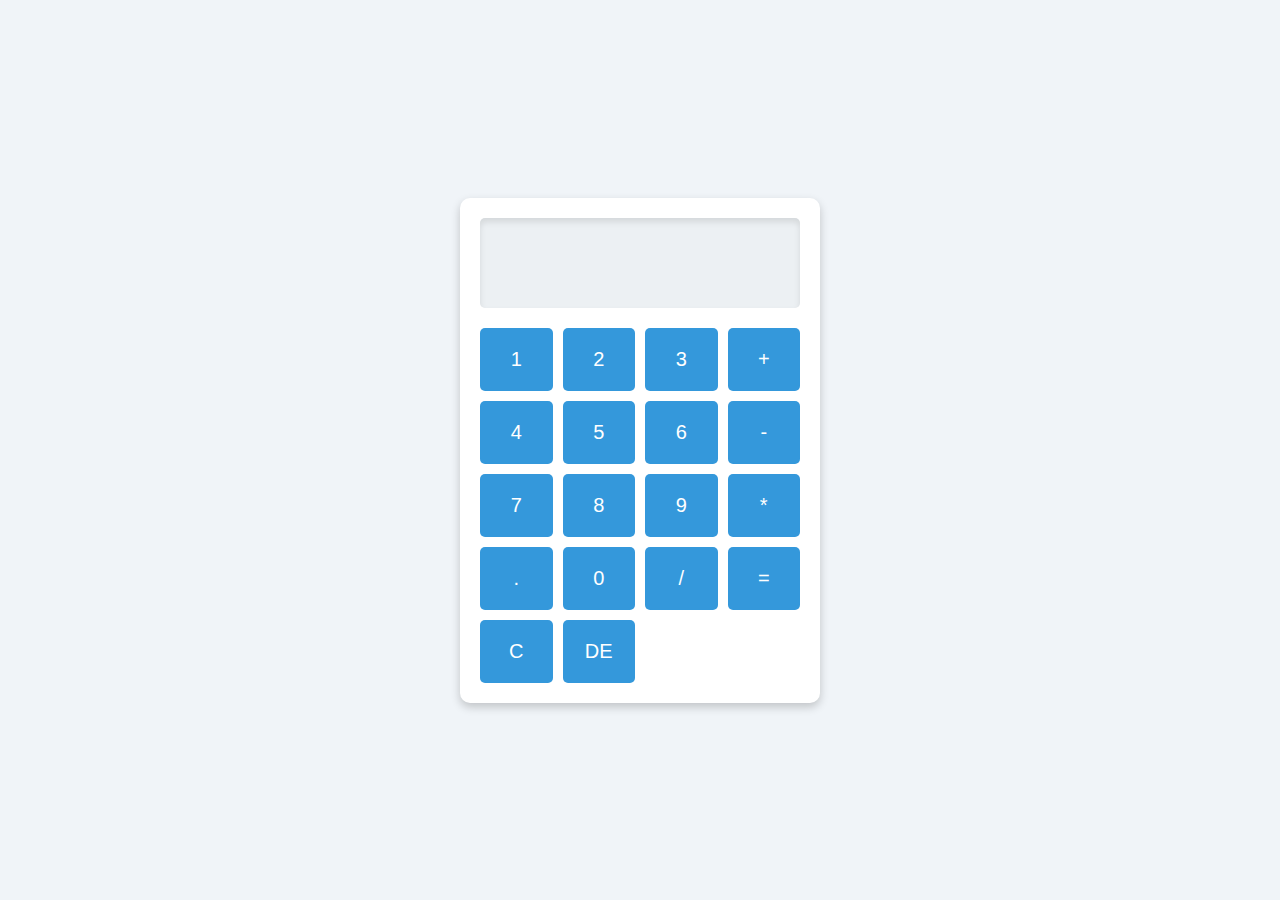
<file: calculator/index.html>
<!DOCTYPE html>
<html lang="en">
<head>
    <meta charset="UTF-8">
    <meta name="viewport" content="width=device-width, initial-scale=1.0">
    <title>Calculator</title>
    <link rel="stylesheet" href="style.css">
</head>
<body>
    <div class="calculator">
        <div class="screen"></div>
        <div class="buttons">
            <button>1</button>
            <button>2</button>
            <button>3</button>
            <button>+</button>
            <button>4</button>
            <button>5</button>
            <button>6</button>
            <button>-</button>
            <button>7</button>
            <button>8</button>
            <button>9</button>
            <button>*</button>
            <button>.</button>
            <button>0</button>
            <button>/</button>
            <button>=</button>
            <button>C</button>
            <button>DE</button>
        </div>
    </div>
    <script src="script.js"></script>
</body>
</html>
</file>
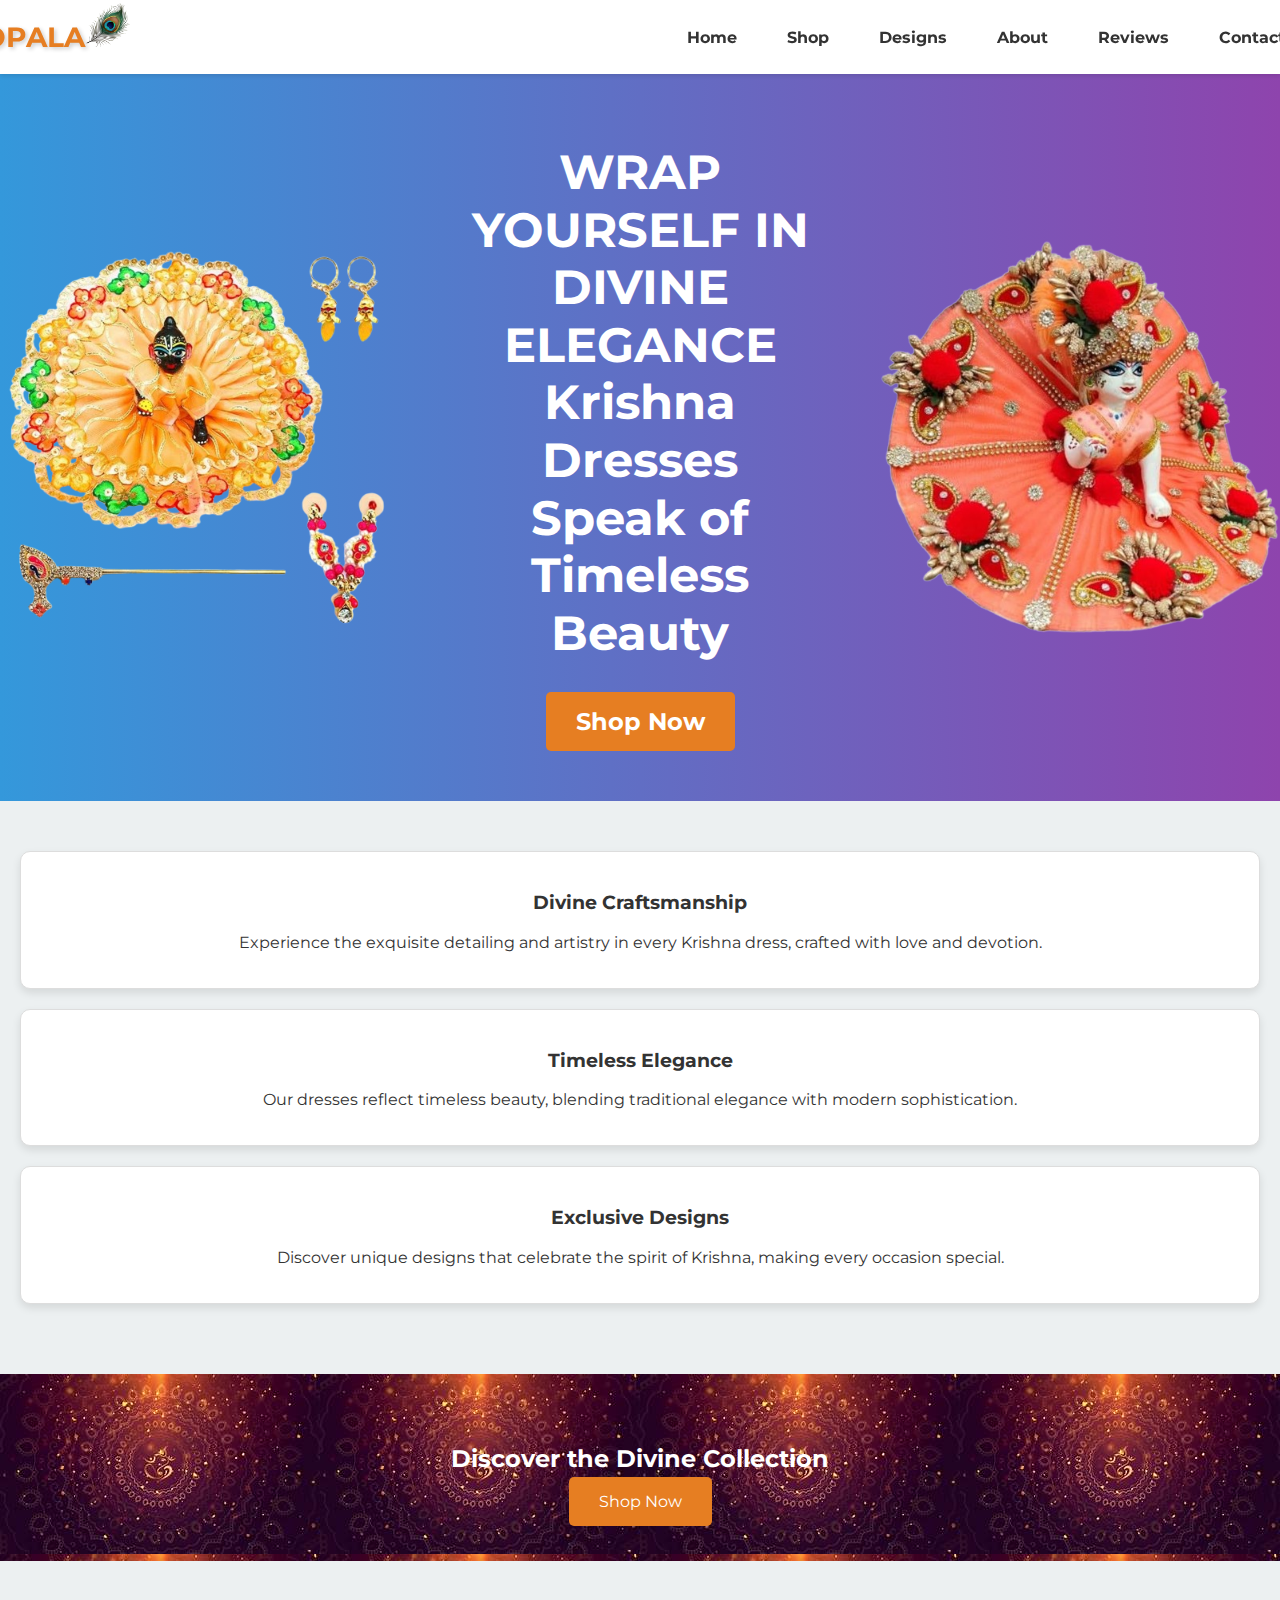
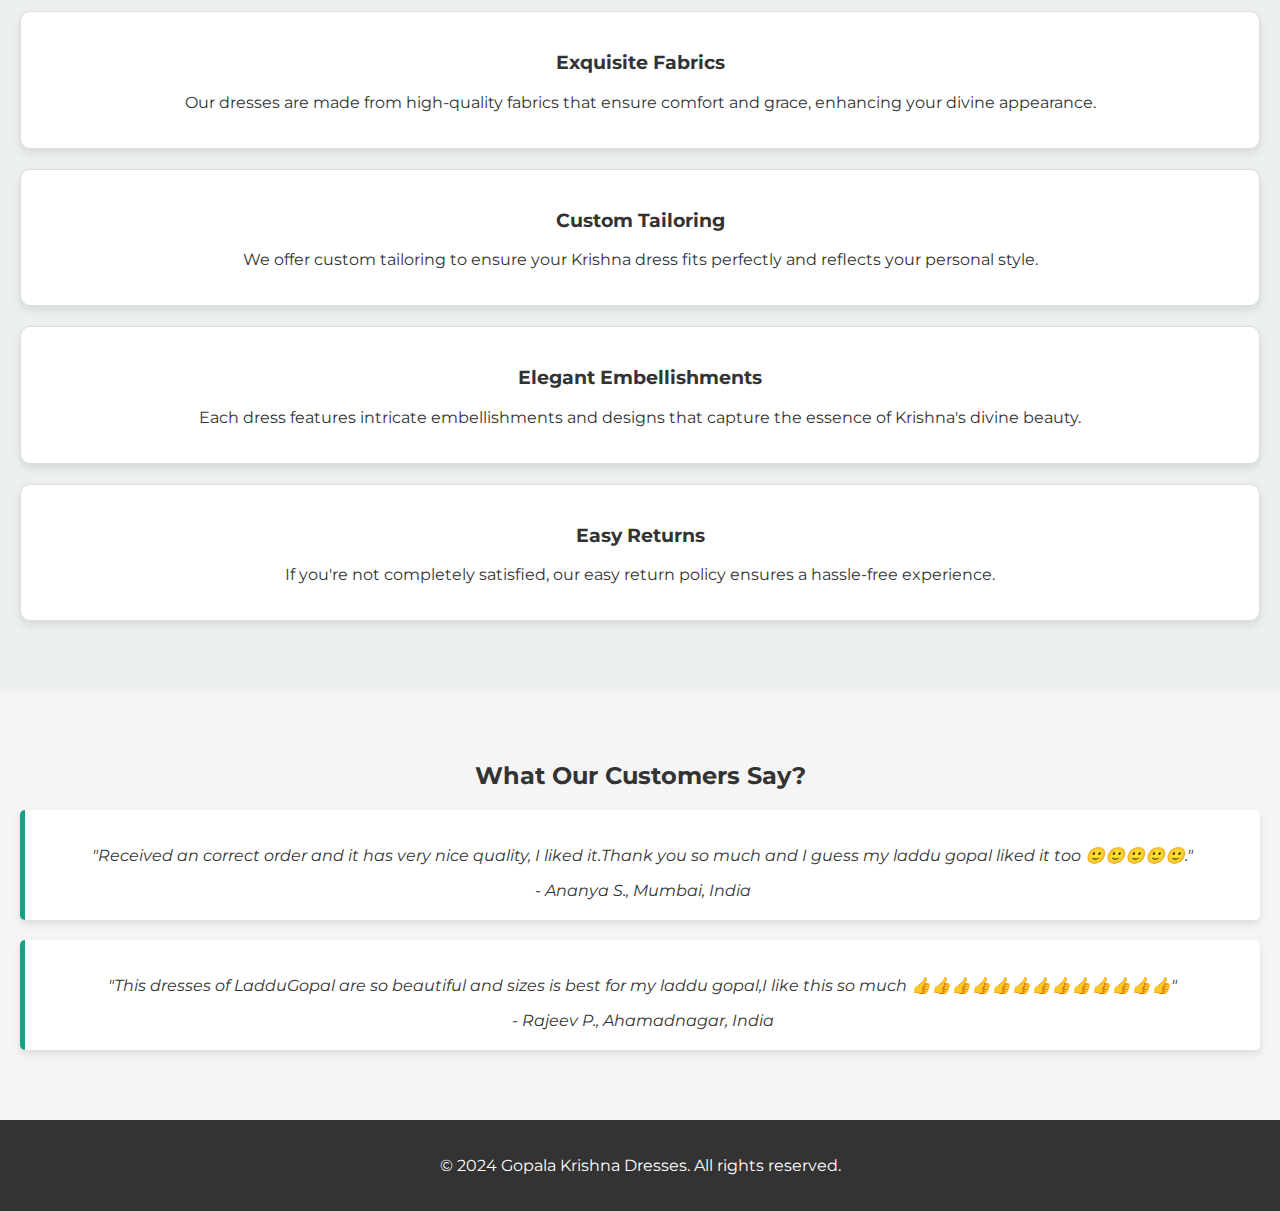
<file: landing-page/index.html>
<!DOCTYPE html>
<html lang="en">
<head>
  <meta charset="UTF-8">
  <meta name="viewport" content="width=device-width, initial-scale=1.0">
  <title>Gopala Krishna Dresses</title>
  <link rel="stylesheet" href="styles.css">
  <link href="https://fonts.googleapis.com/css2?family=Montserrat:wght@400;700&display=swap" rel="stylesheet">
</head>
<body>
  <header>
    <nav>
      <div class="logo-container">
        <img class="feather" src="feather.png" alt="Feather">
        <div class="logo">GOPALA</div>
      </div>
      <div class="nav-spacer"></div>
      <ul>
        <li><a href="#">Home</a></li>
        <li><a href="#">Shop</a></li>
        <li><a href="#">Designs</a></li>
        <li><a href="#">About</a></li>
        <li><a href="#">Reviews</a></li>
        <li><a href="#">Contact</a></li>
      </ul>
    </nav>
  </header>
  
    
    <main>
        <section class="hero">
            <div class="hero-content">
                <div class="hero-image-left">
                    <img src="image.png" alt="Krishna Dress Image 1">
                </div>
                <div class="hero-text">
                    <h1>
                        <span>WRAP YOURSELF IN DIVINE ELEGANCE</span><br>
                        <span>Krishna Dresses</span><br>
                        <span>Speak of Timeless Beauty</span>
                    </h1>
                    <a href="#" class="cta-button">Shop Now</a>
                </div>
                <div class="hero-image-right">
                    <img src="image2.png" alt="Krishna Dress Image 2">
                </div>
            </div>
        </section>
        
        <section class="benefits">
            <div class="benefit">
                <h3>Divine Craftsmanship</h3>
                <p>Experience the exquisite detailing and artistry in every Krishna dress, crafted with love and devotion.</p>
            </div>
            <div class="benefit">
                <h3>Timeless Elegance</h3>
                <p>Our dresses reflect timeless beauty, blending traditional elegance with modern sophistication.</p>
            </div>
            <div class="benefit">
                <h3>Exclusive Designs</h3>
                <p>Discover unique designs that celebrate the spirit of Krishna, making every occasion special.</p>
            </div>
        </section>
        
        <section class="products">
            <h2>Discover the Divine Collection</h2>
            <a href="#" class="cta-button">Shop Now</a>
        </section>
        
        <section class="features">
            <div class="feature">
                <h3>Exquisite Fabrics</h3>
                <p>Our dresses are made from high-quality fabrics that ensure comfort and grace, enhancing your divine appearance.</p>
            </div>
            <div class="feature">
                <h3>Custom Tailoring</h3>
                <p>We offer custom tailoring to ensure your Krishna dress fits perfectly and reflects your personal style.</p>
            </div>
            <div class="feature">
                <h3>Elegant Embellishments</h3>
                <p>Each dress features intricate embellishments and designs that capture the essence of Krishna's divine beauty.</p>
            </div>
            <div class="feature">
                <h3>Easy Returns</h3>
                <p>If you're not completely satisfied, our easy return policy ensures a hassle-free experience.</p>
            </div>
        </section>
        
        <section class="testimonials">
            <h2>What Our Customers Say?</h2>
            <blockquote>
                <p>"Received an correct order and it has very nice quality, I liked it.Thank you so much and I guess my laddu gopal liked it too 🙂🙂🙂🙂🙂."</p>
                <cite>- Ananya S., Mumbai, India</cite>
            </blockquote>
            <blockquote>
                <p>"This dresses of LadduGopal are so beautiful and sizes is best for my laddu gopal,I like this so much 👍👍👍👍👍👍👍👍👍👍👍👍👍"</p>
                <cite>- Rajeev P., Ahamadnagar, India</cite>
            </blockquote>
        </section>
    </main>
    <footer>
        <p>© 2024 Gopala Krishna Dresses. All rights reserved.</p>
    </footer>
</body>
</html>
</file>
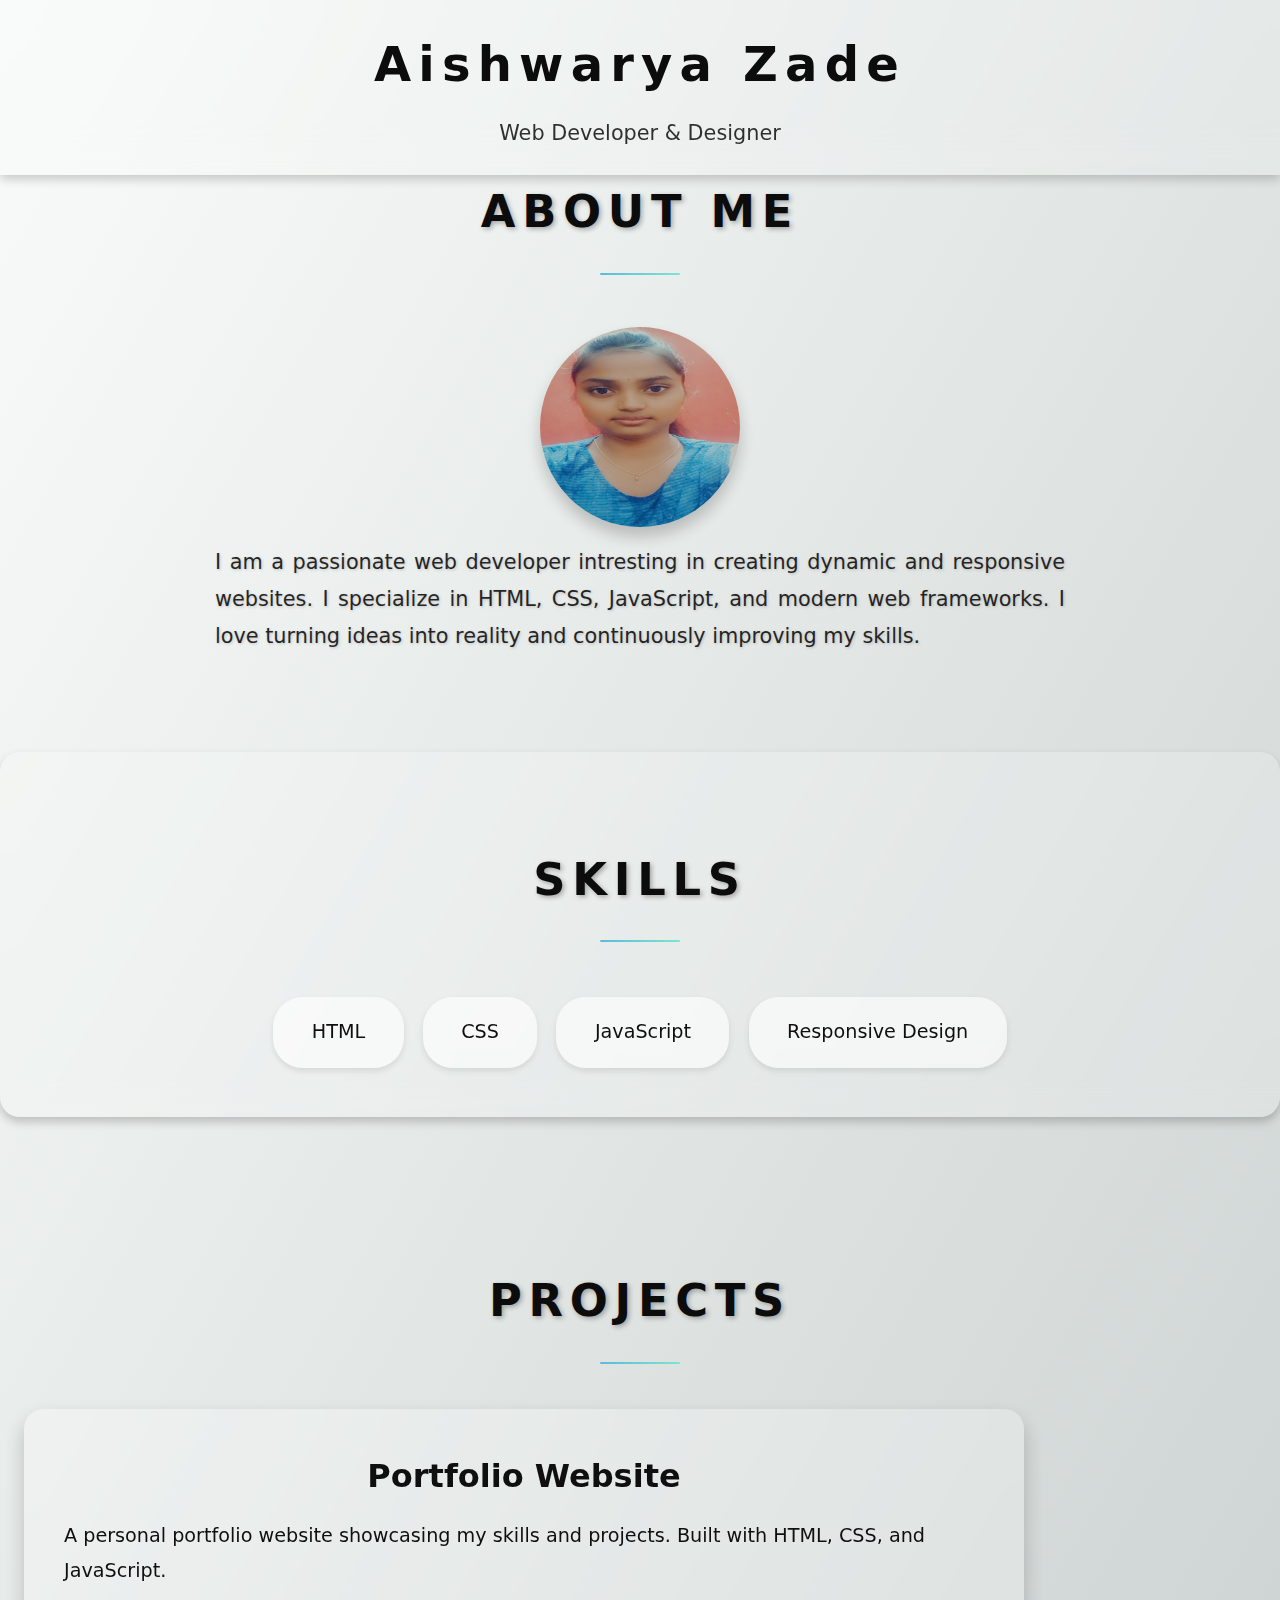
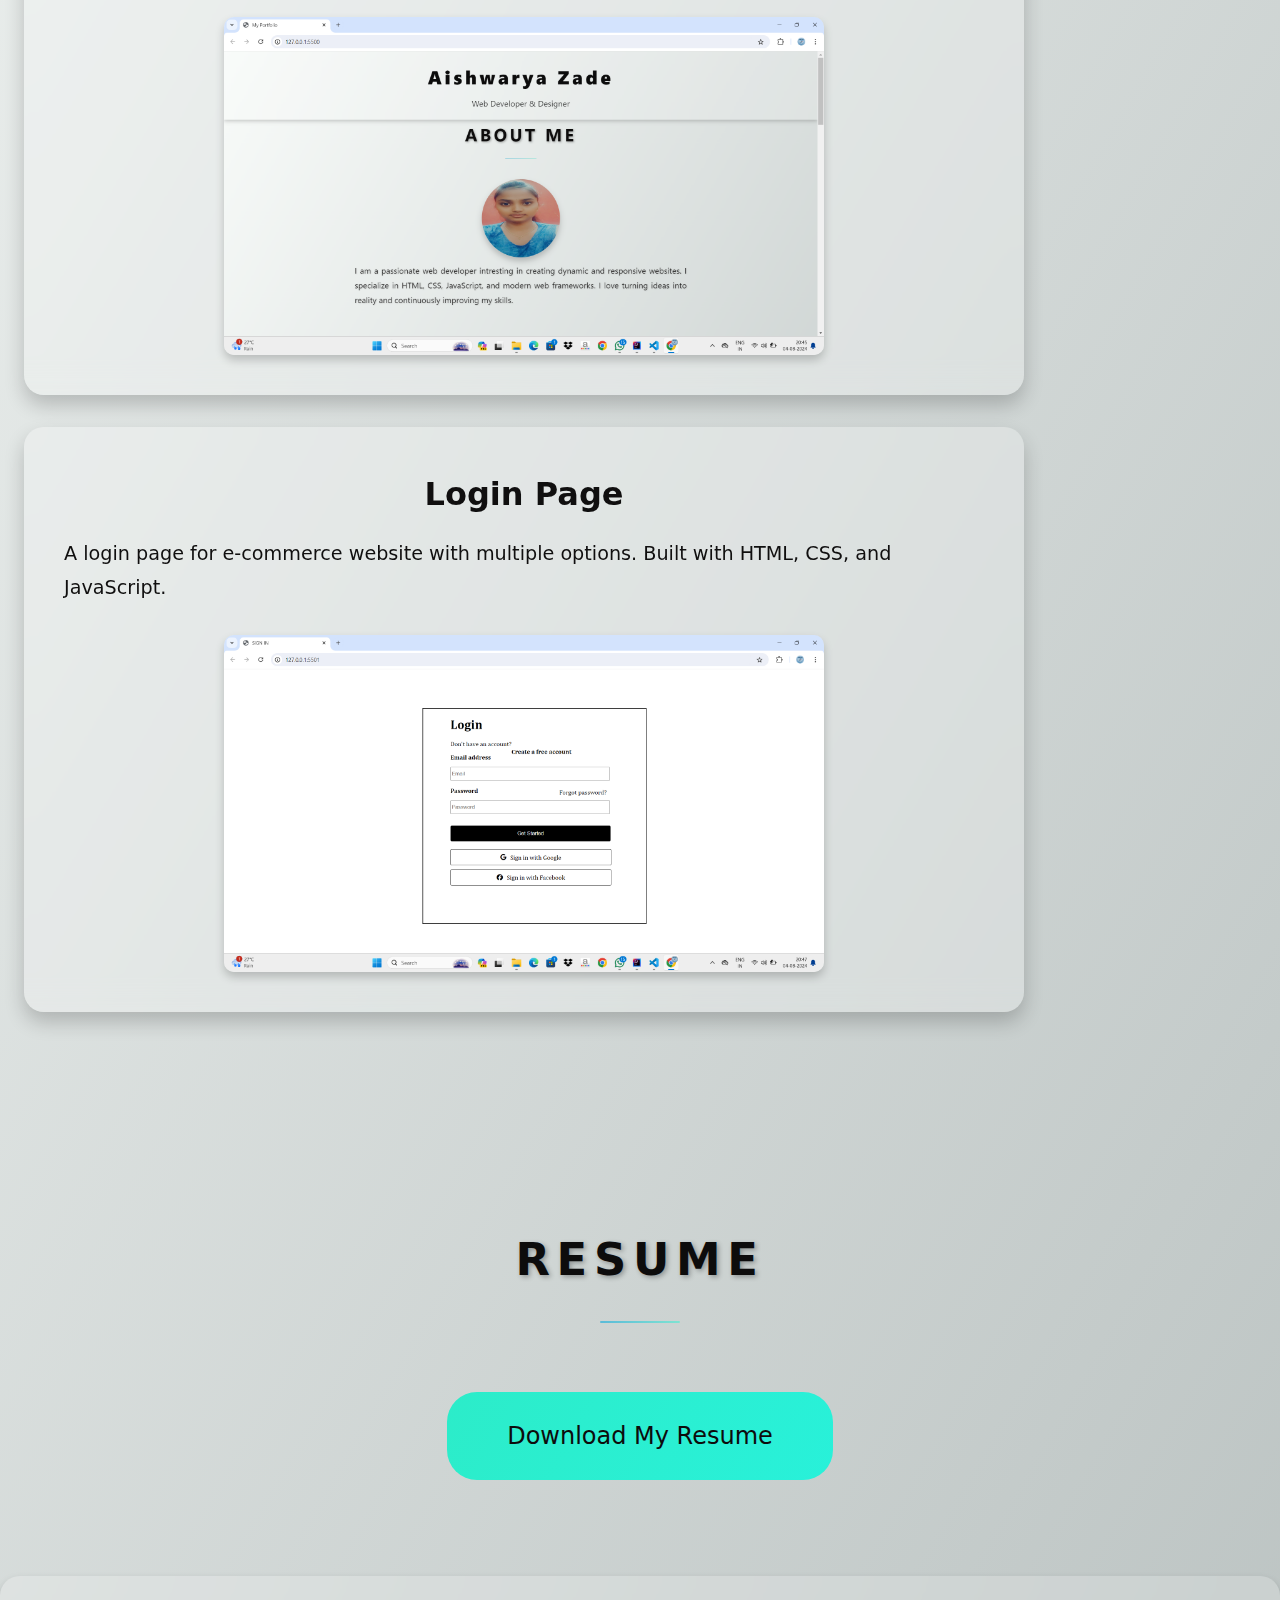
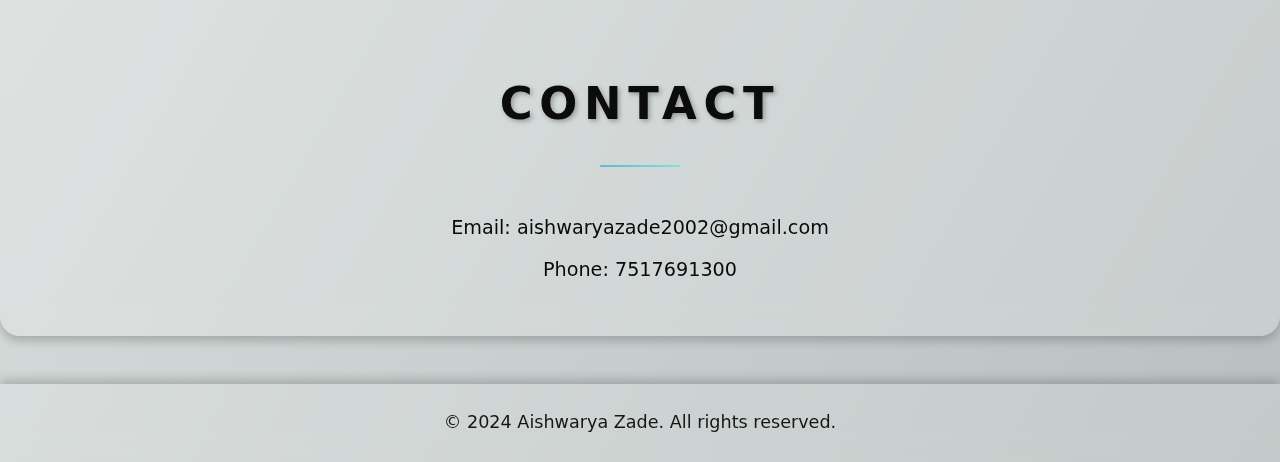
<file: portfolio/index.html>
<!DOCTYPE html>
<html lang="en">
<head>
    <meta charset="UTF-8">
    <meta name="viewport" content="width=device-width, initial-scale=1.0">
    <title>My Portfolio</title>
    <link rel="stylesheet" href="style.css">
    <link href="https://fonts.googleapis.com/css2?family=Montserrat:wght@400;500;700;800&display=swap" rel="stylesheet">

</head>
<body>
    <!-- Header Section -->
    <header>
        <div class="logo">Aishwarya Zade</div>
        <p class="tagline">Web Developer & Designer</p>
    </header>

    <!-- About Section -->
    <section id="about">
        <h2>About Me</h2>
        <img src="photo1.jpg" alt="Jane Doe">
        <p class="bio">I am a passionate web developer intresting in creating dynamic and responsive websites. I specialize in HTML, CSS, JavaScript, and modern web frameworks. I love turning ideas into reality and continuously improving my skills.</p>
    </section>

    <!-- Skills Section -->
    <section id="skills">
        <h2>Skills</h2>
        <ul>
            <li>HTML</li>
            <li>CSS</li>
            <li>JavaScript</li>
            <li>Responsive Design</li>
        </ul>
    </section>

    <!-- Projects Section -->
    <section id="projects">
        <h2>Projects</h2>
        <div class="project">
            <h3>Portfolio Website</h3>
            <p>A personal portfolio website showcasing my skills and projects. Built with HTML, CSS, and JavaScript.</p>
            <img src="portfolio.png" alt="Portfolio Website">
        </div>
        <div class="project">
            <h3>Login Page</h3>
            <p>A login page for e-commerce website with multiple options. Built with HTML, CSS, and JavaScript.</p>
            <img src="login.png" alt="Login Form">
        </div>
    </section>

    <!-- Resume Section -->
    <section id="resume">
        <h2>Resume</h2>
        <a href="Aishwarya Resume 1.pdf" download>Download My Resume</a>
    </section>

    <!-- Contact Section -->
    <section id="contact">
        <h2>Contact</h2>
        <p>Email: aishwaryazade2002@gmail.com</p>
        <p>Phone: 7517691300</p>
    </section>

    <!-- Footer -->
    <footer>
        <p>&copy; 2024 Aishwarya Zade. All rights reserved.</p>
    </footer>
    <script src="script.js"></script>
</body>
</html>
</file>
<file: calculator/style.css>
body {
    margin: 0;
    padding: 0;
    font-family: 'Segoe UI', Tahoma, Geneva, Verdana, sans-serif;
    display: flex;
    justify-content: center;
    align-items: center;
    height: 100vh;
    background-color: #f0f4f8;
}

.calculator {
    background-color: #ffffff;
    border-radius: 10px;
    padding: 20px;
    box-shadow: 0 4px 10px rgba(0, 0, 0, 0.2);
    width: 320px;
}

.screen {
    background-color: #ecf0f3;
    color: #333333;
    padding: 20px;
    margin-bottom: 20px;
    text-align: right;
    border-radius: 5px;
    font-size: 30px;
    box-shadow: inset 0 4px 6px rgba(0, 0, 0, 0.1);
    height: 50px;
    overflow: hidden;
    white-space: nowrap;
    text-overflow: ellipsis;
}

.buttons {
    display: grid;
    grid-template-columns: repeat(4, 1fr);
    gap: 10px;
}

button {
    padding: 20px;
    font-size: 20px;
    text-align: center;
    background-color: #3498db;
    color: #ffffff;
    border: none;
    border-radius: 5px;
    cursor: pointer;
    transition: background-color 0.3s, transform 0.3s;
}

button:hover {
    background-color: #2980b9;
}

button:active {
    background-color: #2980b9;
    transform: scale(0.95);
}

button.operator {
    background-color: #e67e22;
}

button.operator:hover {
    background-color: #d35400;
}

button.equal {
    background-color: #2ecc71;
}

button.equal:hover {
    background-color: #27ae60;
}

button.clear {
    background-color: #e74c3c;
}

button.clear:hover {
    background-color: #c0392b;
}
</file>
<file: landing-page/styles.css>
body {
  font-family: 'Montserrat', sans-serif;
  margin: 0;
  padding: 0;
  background-color: #f5f5f5;
  color: #333;
  
}

header {
  background-color: #fff;
  box-shadow: 0 2px 4px rgba(0, 0, 0, 0.1);
  padding: 20px 0;
  position: sticky;
  top: 0;
  z-index: 1000;
}

nav {
  display: flex;
  align-items: center;
  max-width: 1200px;
  margin: 0 auto;
  padding: 0 20px;
}

.logo-container {
  position: relative;
  display: flex;
  align-items: center;
}

.logo {
  font-size: 28px; /* Larger font size */
  font-weight: 700;
  color: #e67e22;
  text-shadow: 2px 2px 4px rgba(0, 0, 0, 0.2);
  margin-left: 10px;
  position: relative; 
  right: 90px;
}

.feather {
  position: absolute;
  top: -20px; /* Adjust this value as needed */
  left: 50%; /* Center horizontally */
  transform: translateX(-50%); /* Center horizontally */
  width: 50px; /* Increase size */
  height: auto;
}

nav .nav-spacer {
  flex: 1; /* Takes up available space between logo and navigation links */
}

nav ul {
  list-style: none;
  display: flex;
  gap: 20px;
  margin: 0;
  padding: 0;
  justify-content: flex-end;
}

nav ul li a {
  text-decoration: none;
  color: #333;
  padding: 10px 15px;
  border-radius: 5px;
  transition: color 0.3s, font-size 0.3s;
  font-weight: 700;
  position: relative;
  left: 60px;
}

nav ul li a::after {
  content: '';
  position: absolute;
  width: 100%;
  height: 2px;
  background: black;
  left: 0;
  bottom: 0;
  transform: scaleX(0);
  transform-origin: right;
  transition: transform 0.3s;
}

nav ul li a:hover::after {
  transform: scaleX(1);
  transform-origin: left;
}

nav ul li a:hover {
  font-size: 16.2px; /* Increase font size on hover */
}

.hero {
  text-align: center;
  padding: 50px 20px;
  background: linear-gradient(135deg, #ff7e5f, #feb47b, #ff6a95, #fd1d1d);
}

.hero h1 {
  font-size: 28px;
  line-height: 1.2;
  margin-bottom: 20px;
}

.cta-button {
  background-color: #e67e22;
  color: #fff;
  padding: 15px 30px;
  text-decoration: none;
  border-radius: 5px;
  transition: background-color 0.3s, transform 0.3s;
}

.cta-button:hover {
  background-color: #d35400;
  transform: scale(1.05);
}

.benefits, .features, .testimonials {
  padding: 50px 20px;
  text-align: center;
}

.benefits {
  background-color: #ecf0f1;
}

.benefit {
  margin-bottom: 20px;
  padding: 20px;
  border: 1px solid #ddd;
  border-radius: 10px;
  background-color: #fff;
  box-shadow: 0 4px 8px rgba(0, 0, 0, 0.1);
}

.products {
  padding: 50px 20px;
  background-color: #fff;
  text-align: center;
  color: white;
  background-image: url(image4.jpeg);
}

.features {
  background-color: #ecf0f1;
 
}

.feature {
  margin-bottom: 20px;
  padding: 20px;
  border: 1px solid #ddd;
  border-radius: 10px;
  background-color: #fff;
  box-shadow: 0 4px 8px rgba(0, 0, 0, 0.1);
  
}

.testimonials blockquote {
  font-style: italic;
  margin: 20px 0;
  padding: 20px;
  border-left: 5px solid #16a085;
  background-color: #fff;
  border-radius: 5px;
  box-shadow: 0 4px 8px rgba(0, 0, 0, 0.1);
  
}

footer {
  background-color: #333;
  color: #fff;
  text-align: center;
  padding: 20px 0;
}



/* Styles for the hero section */
.hero {
  padding: 50px 0;
  background: linear-gradient(to right, #3498db, #8e44ad);
}

.hero-content {
  display: flex;
  align-items: center;
  justify-content: center;
  gap: 40px;
}

.hero-image-left,
.hero-image-right {
  flex: 1;
  display: flex;
  justify-content: center;
}

.hero-image-left img,
.hero-image-right img {
  width: 400px;
  height: auto;
  border-radius: 8px;
}

.hero-text {
  flex: 2;
  display: flex;
  flex-direction: column;
  align-items: center;
}

.hero-text h1 {
  font-size: 3em;
  font-weight: 700;
  color: #fff;
  margin: 20px 0;
}

.hero .cta-button {
  background-color: #e67e22;
  color: #fff;
  padding: 15px 30px;
  text-decoration: none;
  border-radius: 5px;
  font-size: 1.5em;
  font-weight: 700;
  margin-top: 10px;
}

.hero .cta-button:hover {
  background-color: #d35400;
}
</file>
<file: portfolio/style.css>
/* Reset and Box-sizing */
*,
*::before,
*::after {
    box-sizing: border-box;
    margin: 0;
    padding: 0;
}

body {
    font-family: system-ui, -apple-system, BlinkMacSystemFont, 'Segoe UI', Roboto, Oxygen, Ubuntu, Cantarell, 'Open Sans', 'Helvetica Neue', sans-serif;
    line-height: 1.7;
    color: #070606;
    background: linear-gradient(120deg, hsl(140, 27%, 98%) 0%, hsl(173, 6%, 74%) 100%);
    overflow-x: hidden;
    transition: background-color 0.3s, color 0.3s;
    padding-top: 60px;
}

/* Dark Mode */
body.dark-mode {
    background: linear-gradient(120deg, #2c3e50 0%, #4ca1af 100%);
    color: #090808;
}

header {
    background: rgba(255, 255, 255, 0.15);
    backdrop-filter: blur(20px);
    color: #0c0c0c;
    text-align: center;
    padding: 1.5em 0;
    position: fixed;
    width: 100%;
    top: 0;
    left: 0;
    box-shadow: 0 4px 10px rgba(0, 0, 0, 0.2);
    z-index: 1000;
    transition: background 0.3s;
}

header.dark-mode {
    background: rgba(0, 0, 0, 0.4);
}

header .logo {
    font-size: 3em;
    font-weight: 800;
    letter-spacing: 0.15em;
}

header .tagline {
    font-size: 1.3em;
    margin-top: 0.5em;
    opacity: 0.85;
}

#theme-toggle {
    background: rgba(255, 255, 255, 0.3);
    border: 2px solid #fff;
    color: #fff;
    padding: 0.5em 1.5em;
    cursor: pointer;
    font-size: 1em;
    border-radius: 25px;
    transition: background-color 0.3s, color 0.3s;
    margin-top: 1em;
}

#theme-toggle:hover {
    background-color: rgba(255, 255, 255, 0.5);
}

main {
    margin-top: 100px;
    padding: 2em 1em;
    max-width: 1200px;
    margin: 0 auto;
}

section {
    padding: 4em 1.5em;
    transition: color 0.3s;
    text-align: center;
}

section h2 {
    font-size: 2.8em;
    margin-bottom: 1em;
    position: relative;
    color: #0d0c0c;
    margin-top: 50px;
    text-transform: uppercase;
    letter-spacing: 0.15em;
    text-shadow: 2px 2px 5px rgba(0, 0, 0, 0.3);
}

section h2::after {
    content: '';
    width: 80px;
    height: 2px;
    background: linear-gradient(90deg, #5bbbd8 0%, #7ee3d2 100%);
    display: block;
    margin: 0.5em auto 1em;
    border-radius: 2px;
}

#about img {
    width: 200px;
    height: 200px;
    border-radius: 50%;
    margin: 0.5em 0;
    box-shadow: 0 10px 15px rgba(0, 0, 0, 0.2);
    transition: transform 0.4s, box-shadow 0.4s;

}

#about img:hover {
    transform: scale(1.15);
    box-shadow: 0 15px 20px rgba(0, 0, 0, 0.4);
}

.bio {
    font-size: 1.3em;
    line-height: 1.8em;
    max-width: 850px;
    margin: 0 auto;
    text-align: justify;
    color: #100e0e;
    opacity: 0.9;
    text-shadow: 1px 1px 3px rgba(0, 0, 0, 0.2);
}

#skills {
    background: rgba(255, 255, 255, 0.2);
    backdrop-filter: blur(15px);
    border-radius: 20px;
    padding: 2.5em;
    margin: 2em 0;
    box-shadow: 0 5px 10px rgba(0, 0, 0, 0.2);
    transition: background-color 0.4s, box-shadow 0.4s;
}

#skills ul {
    list-style: none;
    padding: 0;
    display: flex;
    flex-wrap: wrap;
    justify-content: center;
}

#skills li {
    background: rgba(255, 255, 255, 0.5);
    margin: 0.5em;
    padding: 1em 2em;
    border-radius: 30px;
    box-shadow: 0 3px 6px rgba(0, 0, 0, 0.1);
    font-size: 1.2em;
    transition: transform 0.4s, box-shadow 0.4s;
    color: #100e0e;
    backdrop-filter: blur(10px);
    cursor: pointer;
}

#skills li:hover {
    transform: translateY(-7px);
    box-shadow: 0 5px 15px rgba(0, 0, 0, 0.3);
}

#projects .project {
    display: flex;
    flex-direction: column;
    align-items: center;
    margin: 2em 0;
    max-width: 1000px;
    background: rgba(255, 255, 255, 0.25);
    backdrop-filter: blur(15px);
    border-radius: 20px;
    box-shadow: 0 10px 20px rgba(0, 0, 0, 0.2);
    padding: 2.5em;
    transition: transform 0.4s, box-shadow 0.4s;
    text-align: left;
    color: #100f0f;
}

#projects .project:hover {
    transform: translateY(-7px);
    box-shadow: 0 12px 25px rgba(0, 0, 0, 0.4);
}

#projects .project h3 {
    font-size: 2em;
    margin-bottom: 0.5em;
}

#projects .project p {
    font-size: 1.2em;
    line-height: 1.8em;
    margin-bottom: 1.5em;
}

#projects .project img {
    width: 100%;
    max-width: 600px;
    height: auto;
    border-radius: 10px;
    box-shadow: 0 5px 10px rgba(0, 0, 0, 0.2);
    transition: transform 0.4s, box-shadow 0.4s;
}

#projects .project img:hover {
    transform: scale(1.05);
    box-shadow: 0 10px 20px rgba(0, 0, 0, 0.3);
}

#resume a {
    display: inline-block;
    margin-top: 1em;
    font-size: 1.5em;
    color: #0d0c0c;
    background: linear-gradient(120deg, #2cecc9 0%, #06f8dcd2 100%);
    padding: 1em 2.5em;
    border-radius: 30px;
    text-decoration: none;
    transition: background-color 0.4s, transform 0.4s;
}

#resume a:hover {
    background: linear-gradient(120deg, #0ff0d6 0%, #04f6e9 100%);
    transform: translateY(-5px);
}

#contact {
    background: rgba(255, 255, 255, 0.2);
    backdrop-filter: blur(15px);
    padding: 2.5em;
    border-radius: 20px;
    margin: 2em 0;
    box-shadow: 0 5px 10px rgba(0, 0, 0, 0.2);
    color: #090909;
}

#contact p {
    font-size: 1.2em;
    margin-bottom: 0.5em;
}

#contact-form {
    display: flex;
    flex-direction: column;
    align-items: center;
}

#contact-form input,
#contact-form textarea {
    width: 80%;
    max-width: 600px;
    margin: 0.5em 0;
    padding: 1em;
    border-radius: 25px;
    border: none;
    font-size: 1.2em;
    transition: transform 0.4s, box-shadow 0.4s;
    box-shadow: 0 5px 10px rgba(0, 0, 0, 0.2);
}

#contact-form input:focus,
#contact-form textarea:focus {
    outline: none;
    transform: translateY(-3px);
}

#contact-form button {
    padding: 1em 2.5em;
    border: none;
    background: linear-gradient(120deg, #e3d7d4 0%, #e6e3e1 100%);
    color: white;
    font-size: 1.3em;
    cursor: pointer;
    border-radius: 30px;
    transition: background-color 0.4s, transform 0.4s;
}

#contact-form button:hover {
    background: linear-gradient(120deg, #93efe3 0%, #5bebf5 100%);
    transform: translateY(-5px);
}

footer {
    background: rgba(255, 255, 255, 0.15);
    backdrop-filter: blur(15px);
    color: #171515;
    text-align: center;
    padding: 1.5em 0;
    margin-top: 3em;
    box-shadow: 0 -4px 10px rgba(0, 0, 0, 0.2);
}

footer p {
    margin: 0;
    font-size: 1.1em;
}

@media (max-width: 768px) {
    header .logo {
        font-size: 2.2em;
    }

    header .tagline {
        font-size: 1.1em;
    }

    section h2 {
        font-size: 2.2em;
    }

    #about img {
        width: 160px;
        height: 160px;
    }

    #skills li {
        font-size: 1.1em;
    }

    #projects .project {
        padding: 1.5em;
    }

    #projects .project h3 {
        font-size: 1.6em;
    }

    #projects .project p {
        font-size: 1.1em;
    }

    #resume a {
        font-size: 1.2em;
    }

    #contact p {
        font-size: 1.1em;
    }
}
</file>
